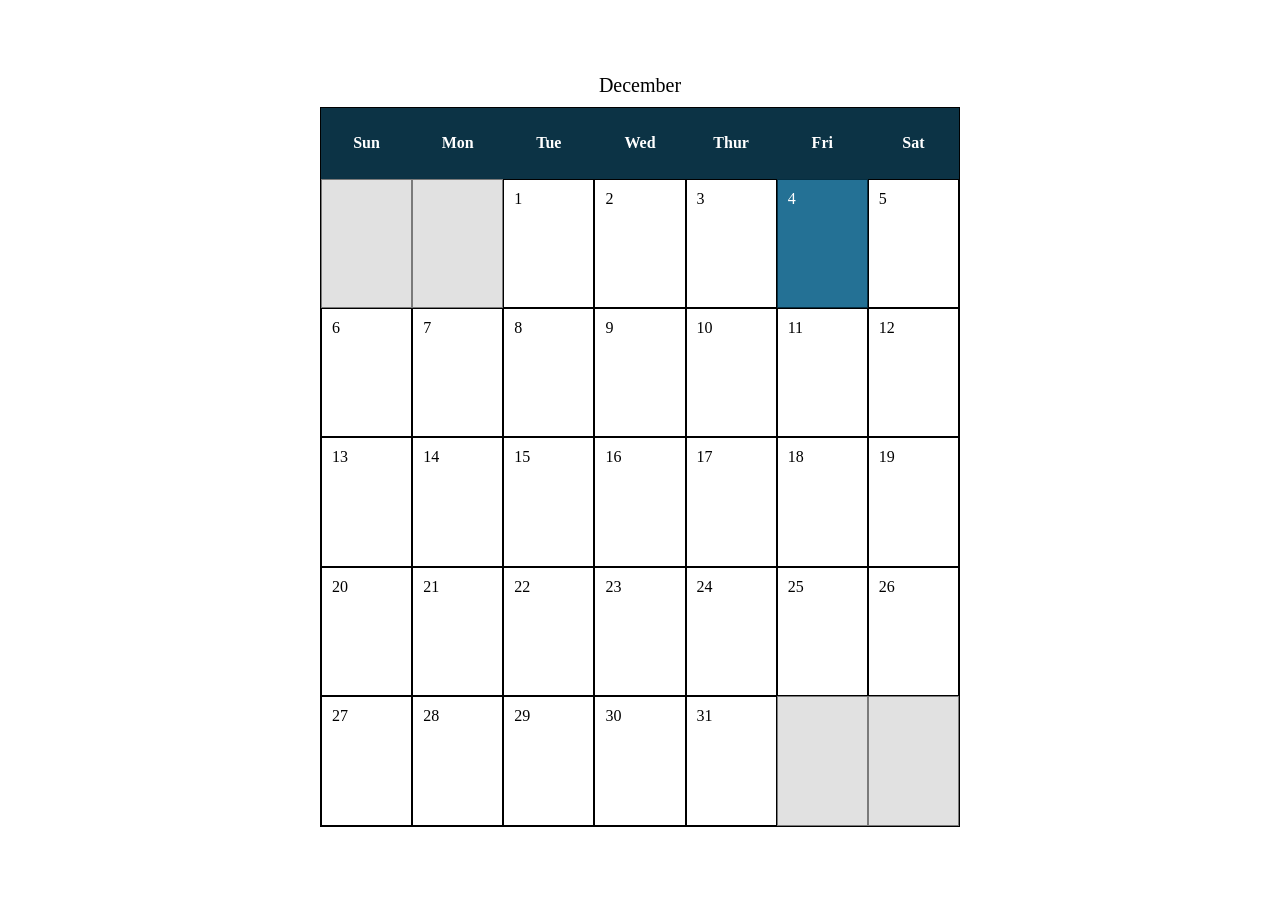
<file: Calender/index.html>
<!DOCTYPE html>
<html lang="en">
<head>
    <meta charset="UTF-8">
    <meta name="viewport" content="width=device-width, initial-scale=1.0">
    <title>Document</title>
</head>
<body onload="loadCalander()">
    <link rel="stylesheet" href="styles.css">
    <table cellspacing="0px" id="table">
        <caption id="month">Month:</caption>
        <tr style="height:5px;">
            <th>Sun</th>
            <th>Mon</th>
            <th>Tue</th>
            <th>Wed</th>
            <th>Thur</th>
            <th>Fri</th>
            <th>Sat</th>
        </tr>

    </table>
    <script src="script.js"> </script>
</body>
</html>
</file>
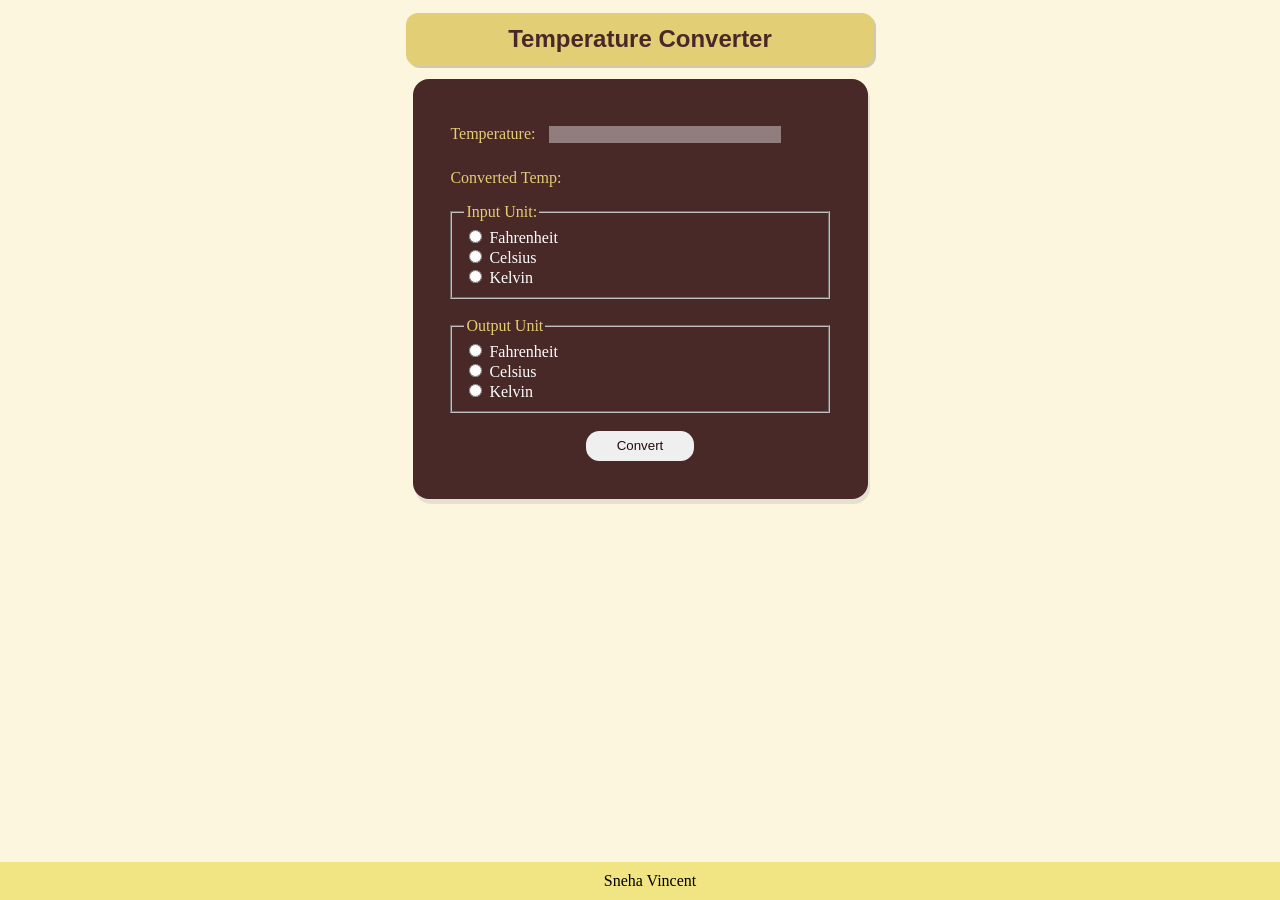
<file: Temperature Converter/main.html>
<!DOCTYPE html>
<html lang="en">
<head>
    <meta charset="UTF-8">
    <meta name="viewport" content="width=device-width, initial-scale=1.0">
    <title>Document</title>
    <link href="styles.css" rel="stylesheet" type="text/css">
</head>
<body>
    <h1>Temperature Converter</h1>
    <form>
        <label for="temperature" style="color:rgb(226, 206, 116);">Temperature:</label> 
        <!--The for attribute of the label tag should be equal to the id attribute of the input element to bind them together.---> 
        <input type="number"id="temperature" name="temperature"/> 
        <!--same input for id and for attributes are used to connect label and input while same input for name is used to create radio question that will conected multiple choice bubbles-->

        <br/>
        <!-- <label for="displayArea" > Converted Tempreature</label>
        <textarea name="output" id="displayArea" rows="1" style="border:none;caret-color:transparent;"readonly></textarea> -->
        <p id="convertedTemp"> Converted Temp:</p>
        <fieldset>
            <legend>Input Unit:</legend>
        <input type="radio" id="fahrenheit" name="startTemp"  value="Fahrenheit">
        <label for="fahrenheit">Fahrenheit</label><br>
        <input type="radio" id="celsius" name="startTemp" value="Celsius"/>
        <label for="celsius">Celsius</label><br>
        <input type="radio" id="kelvin" name="startTemp" value="Kelvin">
        <label for="kelvin">Kelvin</label><br>
        </fieldset>
        <br>
        <fieldset>
            <legend>Output Unit</legend>
            <input type="radio" id="convertFahrenheit" name="convertTemp">
            <label for="convertFahrenheit">Fahrenheit</label><br>
            <input type="radio" id="convertCelsius" name="convertTemp">
            <label for="convertCelsius">Celsius</label><br>
            <input type="radio" id="convertKelvin" name="convertTemp">
            <label for="convertKelvin">Kelvin</label><br>
        </fieldset><br/>
        <input type="button" id="convert" name="CB" value="Convert" onclick="clicked()">
        
    </form>
    <footer>Sneha Vincent</footer>
    <script>
        function clicked(){        
            const tempValue = document.getElementById("temperature");
            const fahrenheit = document.getElementById("fahrenheit");
            const celsius = document.getElementById("celsius");
            const kelvin = document.getElementById("kelvin");
            const convertFahrenheit = document.getElementById("convertFahrenheit");
            const convertCelsius = document.getElementById("convertCelsius");
            const convertKelvin = document.getElementById ("convertKelvin");
//temprature value check 
            if(tempValue.value == "" ){
                alert("Please enter a tempreature value.");
            }
            else{console.log(tempValue.value)}

// input unit check 
            if(fahrenheit.checked || celsius.checked || kelvin.checked){
                if(celsius.checked && convertFahrenheit.checked){ 
                    let result = (parseInt(tempValue.value) * (9/5) + 32).toFixed(2); 
                    console.log(result);
                    document.getElementById("convertedTemp").innerHTML += "</br>" + result + " <sup>o</sup>"+ "F";
                    
                } 
                else if(fahrenheit.checked && convertCelsius.checked){ 
                    let result = ((parseInt(tempValue.value)  - 32)* (5/9)).toFixed(2); 
                    console.log(result);
                    document.getElementById("convertedTemp").innerHTML += "</br>" + result + " <sup>o</sup>"+ "C";
                    } 

                else if(celsius.checked && convertKelvin.checked){ 
                    let result = (parseInt(tempValue.value) + 273.15).toFixed(2); 
                    console.log(result);
                    document.getElementById("convertedTemp").innerHTML += "</br>" + result + " K";
                    } 
                
                else if(kelvin.checked && convertCelsius.checked){
                    let result = (parseInt(tempValue.value) - 273.15).toFixed(2); 
                    console.log(result);
                    document.getElementById("convertedTemp").innerHTML += "</br>" + result + " K";
                    }
                else if(fahrenheit.checked && convertKelvin.checked){
                    let result = ((parseInt(tempValue.value) + 459.67) * (5/9)).toFixed(2); 
                    console.log(result);
                    document.getElementById("convertedTemp").innerHTML += "</br>" + result + " K";
                    }
                else if(kelvin.checked && convertFahrenheit.checked){
                    let result = (1.8 * (parseInt(tempValue.value) + 273) +32).toFixed(2); 
                    console.log(result);
                    document.getElementById("convertedTemp").innerHTML += "</br>" + result + " K";
                    }

                }

// output unit check
            if(convertFahrenheit.checked || convertCelsius.checked || convertKelvin.checked) {
                if(convertFahrenheit.checked){
                    console.log("works$")
                }
                else if (convertCelsius.checked){
                    console.log("works$$")
                }
                else{
                    console.log("works$$$")
                }
            }
            else{
                alert("Please choose a conversion temperature unit." )
            }
        
// if the starting unit and conversion unit are the same:
            if(fahrenheit.checked && convertFahrenheit.checked){
                alert("starting and conversion unit cannot be the same.")
            }
            else if(celsius.checked && convertCelsius.checked){                
            alert("starting and conversion unit cannot be the same.")
        }
            else if(kelvin.checked && convertKelvin.checked){                
                alert("starting and conversion unit cannot be the same.")
            }

        
// from Celsius to Fahrenheit: 


// from Fahrenheit to Celsius: 
      

// from Celsius to Kelvin: 

        
// from Kelvin to Celsius: 
// from Fahrenheit to Kelvin: 
// from Kelvin to Fahrenheit: 
}    </script>
</body>
</html>
</file>
<file: Calender/styles.css>
html{
    height:100%;
}
body{
    height:100%;
    margin:0;
    display:grid;
    align-items:center;


}
table{
    border:1px black solid;
    padding:0px;    margin-left:auto;
    margin-right:auto;
    width:50%;
    height:80%;


}

th{
    border:1px rgb(12, 51, 69) solid;
    margin:0px;
    width:10%;
    background-color: rgb(12, 51, 69);
    color:white;
}
tr {
    margin:0px;
    height:10%;
}
td{
    
    vertical-align: top;
    padding:10px;
    border:1px solid black;

}
caption{
    margin-bottom:10px;
    font-size:20px;
}

.filled{
    border:1px solid black;
    background-color:rgb(255, 255, 255);
}
.notFilled{
    border:1px solid rgb(122, 122, 122);
    background-color:rgb(225, 225, 225);
    color:rgb(225, 225, 225);

}
.content{
    height:10%;
    
}
</file>
<file: Temperature Converter/styles.css>
h1{
    font-size:1.5em;
    font-family:  sans-serif;
    width:35%;
    border-radius:0.5em;
    border:59% solid rgb(73, 40, 40);
    text-align: center;
    background-color:rgb(226, 206, 116);;
    margin:1% auto;
    color:rgb(73, 40, 40);
    padding:1%;
    box-shadow:2px 2px rgba(0, 0, 0, 0.185);

}
fieldset{
    margin:auto;    
} 
form{
    margin:auto auto 1% auto;
    background-color:rgb(73, 40, 40);
    width:30%;

    padding:3%;
    border-radius:1em;
    color:rgb(226, 206, 116);;
    box-shadow:  2px 5px rgba(128, 128, 128, 0.185);   

}
#convert{
    display:block;
    margin:auto;
    padding:2% 8%;
    border-radius:1em;
    border:none;
    color:rgba(31, 0, 0, 0.959);
}
#convert:hover{
    background-color:rgb(255, 226, 97);
    color:brown;
}
label{
    color:white;
}
#temperature{
    width:60%;
    background-color:rgba(255, 255, 255, 0.397);
    border:none;
    margin: 10px;
}
body{
    background-color:rgb(252, 246, 223);
}
input{
    color:white;
}
footer{
    background-color:rgb(240, 229, 130);
    position: fixed;
    left:0;
    width:100%;
    bottom: 0px;
    text-align: center;
    padding:10px;
    margin-top:40px;
}
</file>
